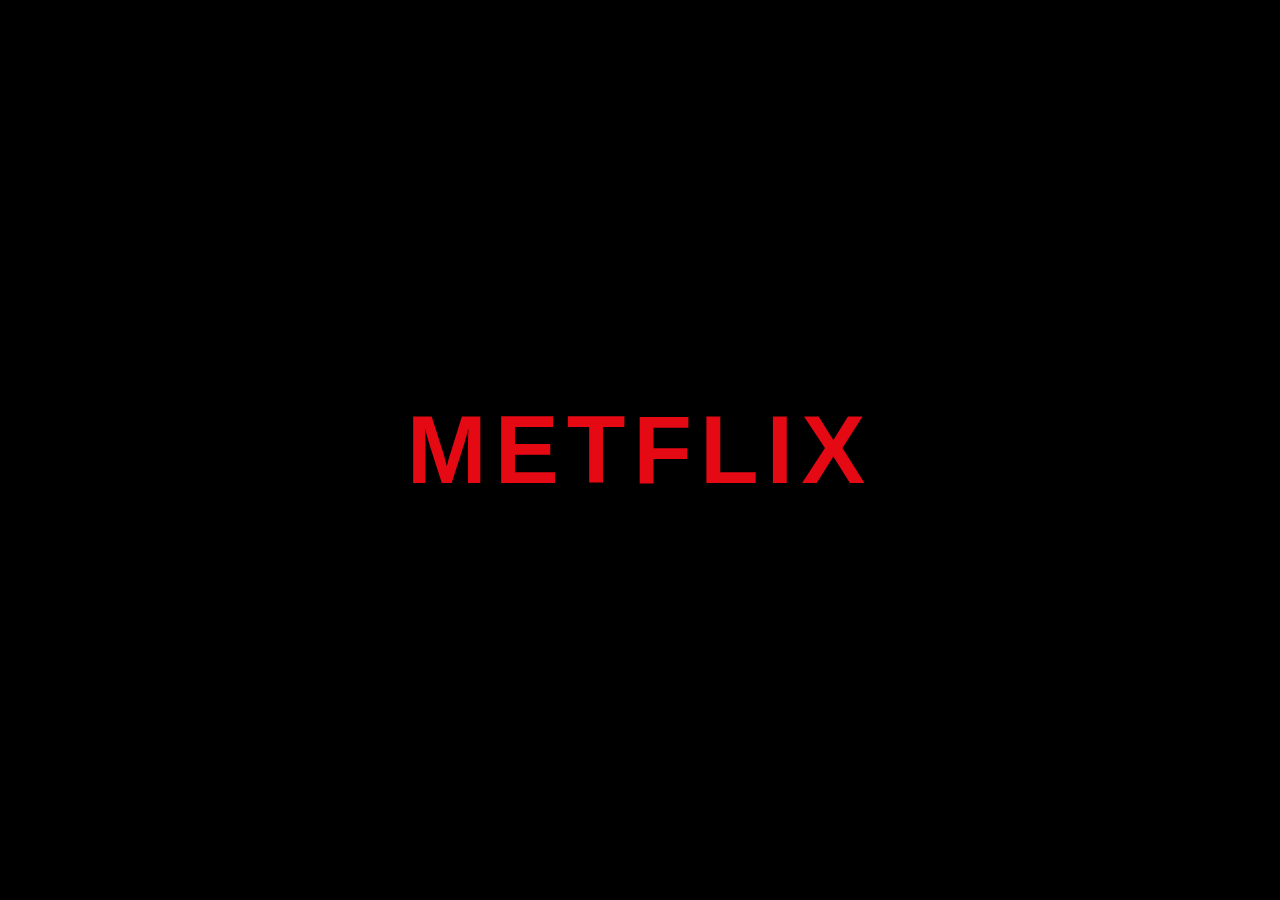
<file: index.html>
<!DOCTYPE html>
<html>
<head>
<meta charset="UTF-8">
<title>METFLIX</title>

<style>

body{
margin:0;
background:#000;
display:flex;
justify-content:center;
align-items:center;
height:100vh;
overflow:hidden;
font-family:Arial,sans-serif;
}

.logo{
font-size:6rem;
font-weight:900;
color:#E50914;
letter-spacing:8px;
animation:intro 2.5s ease;
}

@keyframes intro{

0%{
opacity:0;
transform:scale(1.6);
}

50%{
opacity:1;
}

100%{
opacity:1;
transform:scale(1);
}

}

</style>

</head>

<body>

<div class="logo">METFLIX</div>

<script>

setTimeout(function(){

window.location.href="profiles.html";

},2500);

</script>

</body>

</html>
</file>
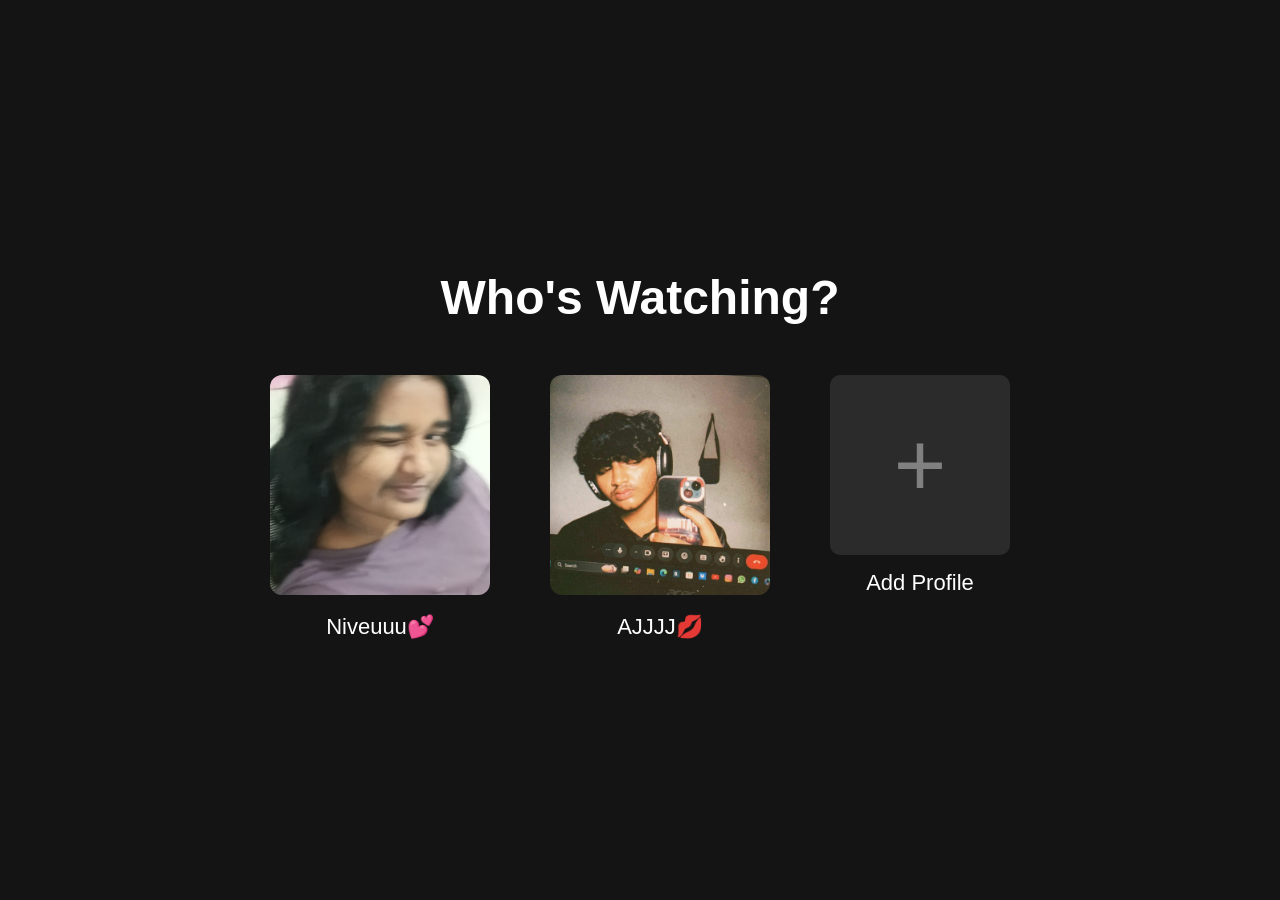
<file: home.html>
<!DOCTYPE html>
<html lang="en">
<head>
    <meta charset="UTF-8">
    <meta name="viewport" content="width=device-width, initial-scale=1.0">
    <title>LOVEFLIX</title>

    <link rel="stylesheet" href="style.css">

    <link href="https://fonts.googleapis.com/css2?family=Bebas+Neue&family=Poppins:wght@300;400;600&display=swap" rel="stylesheet">
</head>

<body>

<header>
    <h1 class="logo">LOVEFLIX</h1>

    <nav>
        <a href="#">Home</a>
        <a href="#episodes">Episodes</a>
        <a href="#">Gallery</a>
        <a href="#">Letters</a>
    </nav>
</header>

<section class="hero">

    <div class="overlay"></div>

    <div class="hero-content">

        <h2>I NEVER LOOK AWAY</h2>

        <p>
            Our story isn't finished.<br>
            It's still streaming...
        </p>

        <h3>💋Together since 28/08/2025💋</h3>

        <div class="buttons">

            <button class="play" onclick="playEpisode('videos/episode1.mp4')">
                ▶ Play
            </button>

            <button class="info">
                More Info
            </button>

        </div>

    </div>

</section>

<section id="episodes">

<h2>Episodes</h2>

<div class="episode-container">

<div class="episode" onclick="playEpisode('videos/episode1.mp4')">
<img src="ep1.jpg">
<h3>Episode 1</h3>
<p>The Day We Met</p>
</div>

<div class="episode" onclick="playEpisode('videos/episode2.mp4')">
<img src="ep2.jpg">
<h3>Episode 2</h3>
<p>Becoming Us</p>
</div>

<div class="episode" onclick="playEpisode('videos/episode3.mp4')">
<img src="ep3.jpg">
<h3>Episode 3</h3>
<p>Our Favorite Memories</p>
</div>

<div class="episode" onclick="playEpisode('videos/episode4.mp4')">
<img src="ep4.jpg">
<h3>Episode 4</h3>
<p>To Be Continued...</p>
</div>

</div>

</section>

<footer>
Made with lovee💕 by Niveuuu💋
</footer>

<div id="videoPopup">

<button class="closeBtn" onclick="closeVideo()">
✖
</button>

<video id="videoPlayer" controls></video>

</div>

<script src="script.js"></script>

</body>
</html>
</file>
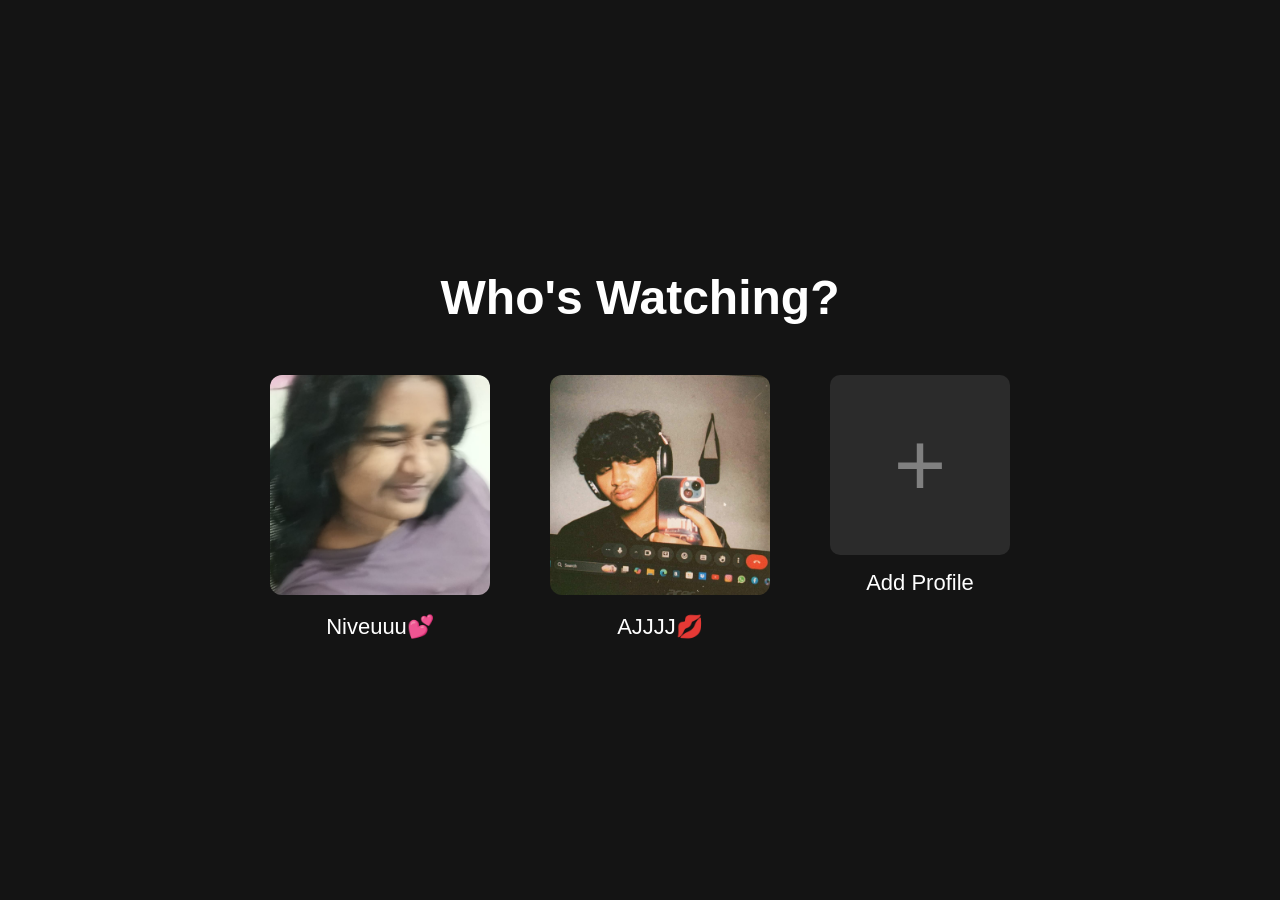
<file: profiles.html>
<!DOCTYPE html>

<html>

<head>

<meta charset="UTF-8">

<title>Who's Watching?</title>

<style>
.plus{
    width:180px;
    height:180px;
    background:#2b2b2b;
    border-radius:10px;
    display:flex;
    justify-content:center;
    align-items:center;
    font-size:90px;
    color:#808080;
    cursor:pointer;
    transition:.3s;
}

.plus:hover{
    background:#fff;
    color:#141414;
}
body{

margin:0;

background:#141414;

font-family:Arial;

color:white;

display:flex;

justify-content:center;

align-items:center;

height:100vh;

flex-direction:column;

}

h1{

font-size:3rem;
font-weight:700;
margin-bottom:50px;

}

.container{

display:flex;

gap:60px;

}

.profile{

cursor:pointer;

text-align:center;

transition:.3s;

}

.profile:hover{

transform:scale(1.08);

}

.profile img{
width:220px;
height:220px;
max-width:28vw;
max-height:28vw;
border-radius:12px;
object-fit:cover;
}

.profile:hover img{
    transform:scale(1.05);
    border:3px solid white;
}

.profile p{

font-size:22px;

margin-top:15px;

}

</style>

</head>

<body>

<h1>Who's Watching?</h1>

<div class="container">

<div class="profile" onclick="choose('Niveu')">
    <img src="niveu.jpeg">
    <p>Niveuuu💕</p>
</div>

<div class="profile" onclick="choose('AJ')">
    <img src="aj.jpeg">
    <p>AJJJJ💋</p>
</div>

<div class="profile">
    <div class="plus" onclick="alert('Only Niveu & AJ allowed😛 ')">+</div>
    <p>Add Profile</p>
</div>

</div>

<script>

function choose(name){

localStorage.setItem("profile",name);

window.location.href="home.html";

}

</script>

</body>

</html>
</file>
<file: style.css>
*{
    margin:0;
    padding:0;
    box-sizing:border-box;
    scroll-behavior:smooth;
}

body{
    background:#141414;
    color:white;
    font-family:'Poppins',sans-serif;
}


/* HEADER */

header{
    position:fixed;
    top:0;
    left:0;
    width:100%;
    padding:20px 60px;
    display:flex;
    justify-content:space-between;
    align-items:center;
    z-index:1000;
    transition:.3s;
}

header.scrolled{
    background:rgba(20,20,20,.5);
    backdrop-filter:blur(12px);
}


.logo{
    color:#E50914;
    font-family:'Bebas Neue',sans-serif;
    font-size:3rem;
    letter-spacing:4px;
}


nav{
    display:flex;
    gap:30px;
}


nav a{
    color:white;
    text-decoration:none;
    transition:.3s;
}


nav a:hover{
    color:#E50914;
}


/* HERO */

.hero{
    height:100vh;
    background:url("backgroundjpg.jpg") center/cover no-repeat;
    position:relative;
    display:flex;
    align-items:center;
    padding:80px;
}


.overlay{
    position:absolute;
    inset:0;
    background:linear-gradient(
        to right,
        rgba(0,0,0,.85),
        rgba(0,0,0,.35)
    );
}


.hero-content{
    position:relative;
    z-index:2;
    max-width:650px;
}


.hero h2{
    font-family:'Bebas Neue',sans-serif;
    font-size:5rem;
    letter-spacing:3px;
}


.hero p{
    margin:20px 0;
    line-height:1.7;
}


.hero h3{
    color:#ffb3b3;
    margin-bottom:30px;
}


/* BUTTONS */

.buttons{
    display:flex;
    gap:15px;
}


button{
    padding:14px 30px;
    border:none;
    border-radius:6px;
    cursor:pointer;
    font-size:1rem;
    transition:.3s;
}


.play{
    background:white;
    color:black;
}


.play:hover{
    transform:scale(1.05);
}


.info{
    background:rgba(109,109,110,.7);
    color:white;
}


.info:hover{
    background:#6d6d6d;
}



/* EPISODES */

#episodes{
    padding:80px 60px;
}


#episodes h2{
    margin-bottom:30px;
    font-size:2rem;
}


.episode-container{
    display:grid;
    grid-template-columns:repeat(auto-fit,minmax(220px,1fr));
    gap:25px;
}


.episode{
    background:#1f1f1f;
    border-radius:10px;
    overflow:hidden;
    cursor:pointer;

    opacity:0;
    transform:translateY(40px);
    transition:.5s;
}


.episode.show{
    opacity:1;
    transform:translateY(0);
}


.episode:hover{
    transform:scale(1.05);
}


.episode img{
    width:100%;
    height:300px;
    object-fit:cover;
}


.episode h3{
    padding:15px 15px 5px;
}


.episode p{
    padding:0 15px 20px;
    color:#cfcfcf;
}



/* VIDEO POPUP */

#videoPopup{

    display:none;

    position:fixed;

    top:0;
    left:0;

    width:100%;
    height:100%;

    background:black;

    z-index:9999;

    justify-content:center;
    align-items:center;

}


#videoPlayer{

    width:90%;
    max-height:90%;

}



.closeBtn{

    position:absolute;

    top:20px;
    right:30px;

    background:none;

    color:white;

    border:none;

    font-size:35px;

    cursor:pointer;

    z-index:10000;

}



/* FOOTER */

footer{

    text-align:center;

    padding:30px;

    background:#0d0d0d;

    color:#888;

}



/* MOBILE */

@media(max-width:768px){

header{
    padding:20px;
}


nav{
    display:none;
}


.hero{
    padding:30px;
}


.hero h2{
    font-size:3rem;
}


.buttons{
    flex-direction:column;
}


button{
    width:100%;
}


#episodes{
    padding:50px 20px;
}

}
</file>
